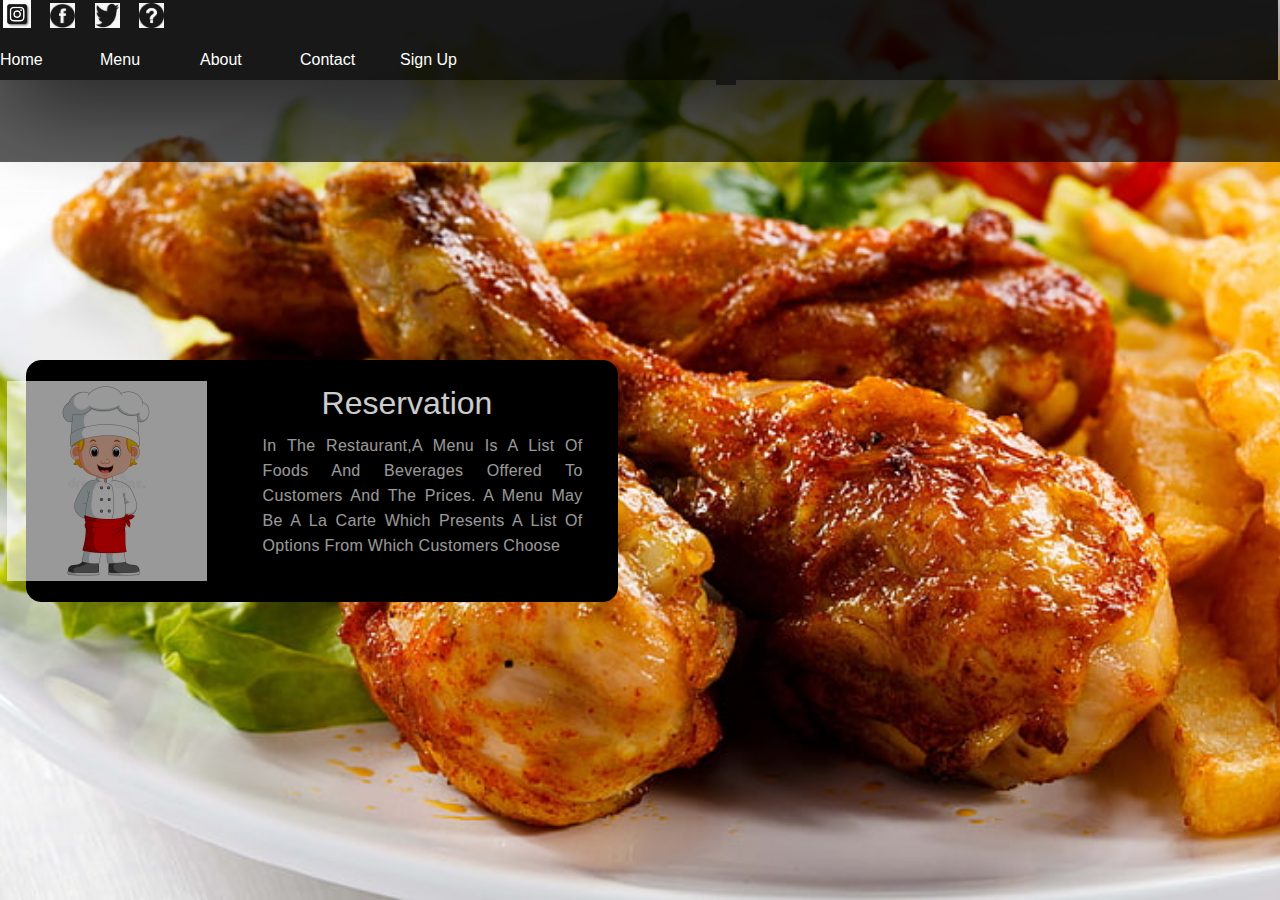
<file: index.html>
<html>
    <head>
    <title>
    Food corner
    </title>
    <link rel="stylesheet" type="text/css" href="style.css">

    
    </head>
    <body>
     <div class="box">
        <div class="barmenu">
            <div class="icons">
            
            <img src="pic.jpg" height="28" width="28" class="insta">
            <img src ="fb.png" height="25" width="25" class="fb">
            <img src ="twitter.png" height="25" width="25" class="twitter">
            <img src ="qm.png" height="25" width="25" class="qm">
            
        </div>
        
        

        <div class="dark"></div>
        <div class="menu"></div>
        <ul class="m">
            <li> <button class="btn"></button><a href="">Home</a></button></li>
            <li> <button class="btn"></button><a href="menu.html">Menu</a></button></li>
            <li> <button class="btn"></button><a href="about.html">About</a></button></li>
            
            <li> <button class="btn"></button><a href="contact.html">Contact</a></button></li>
                <li>  <button class="btn"></button><a href="signup.html">Sign up</a></button></li>

            
        </ul>
     </div>
     <div class="content">
        <img src="boy.jpg" height="200" width="200" class="chef">
        <h1>Reservation</h1>
        <h4> In the restaurant,a menu is a list of foods and beverages offered to customers and the prices. A menu may be a la carte which presents a list of options from which customers choose
        </h4>
        <form action="order.html">
            <button>Book Now</button>
        </form>
        
     </div>
      </body>
</html>
</file>
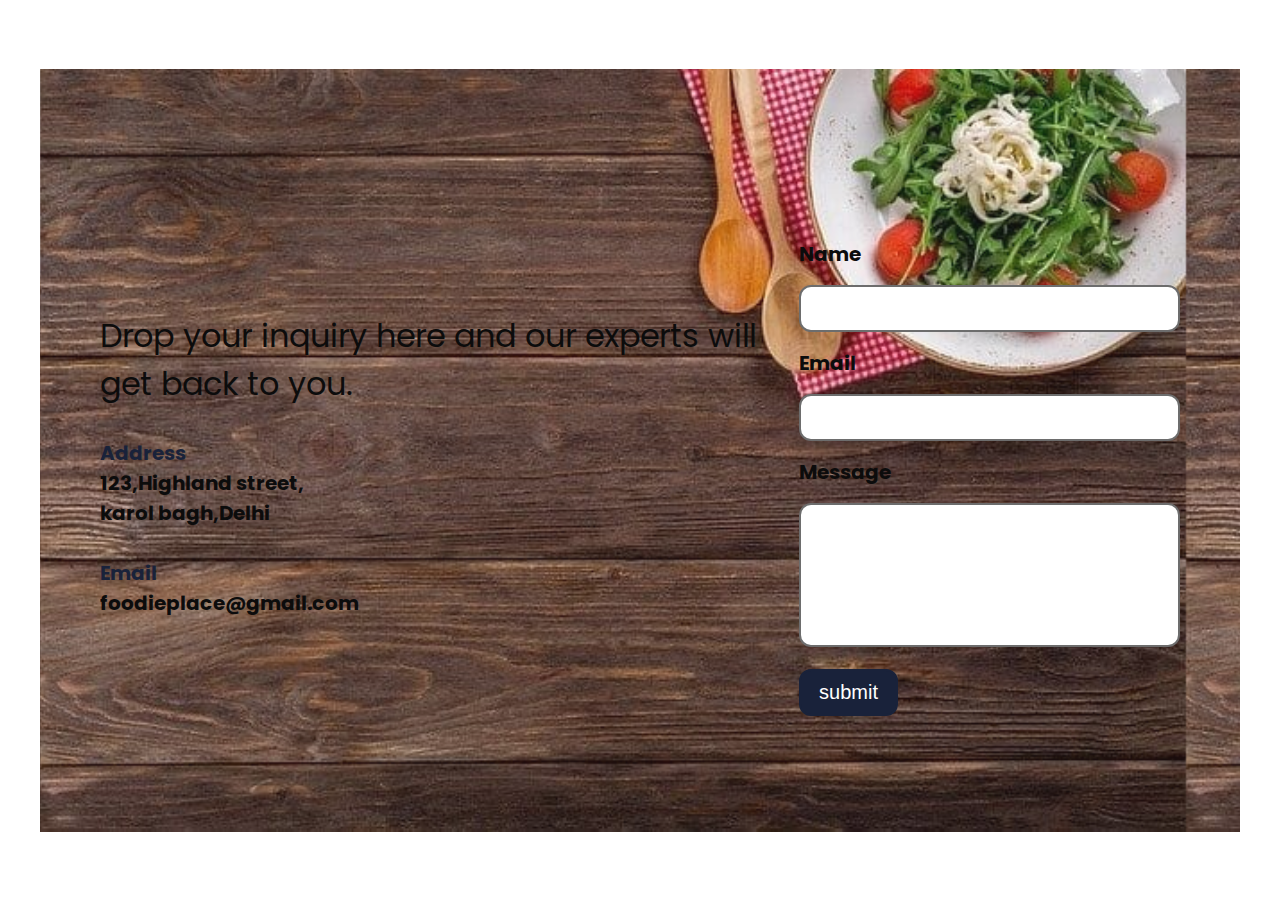
<file: contact.html>
<html>
    <head>
        <title>Contact us page</title>
        <link rel="stylesheet" type="text/css" href="contact.css">
    </head>
<body>
    <section class="contact">
        <div class="cont container">
            <div class="contact-text">
                <p>Drop your inquiry here and our experts will get back to you.</p>
                <h6>Address</h6>
                <p class="address">
                   <b>123,Highland street,<br>karol bagh,Delhi</b> 
                </p>
                <h6>Email</h6>
                <p class="mail"><b>foodieplace@gmail.com</b></p>
            </div>
            <div class="contact-form">
               <h2> <form>
                    <label for="name">Name</label>
                    <input type="text" name="name" id="name" required>
                    <label for="email">Email</label>
                    <input type="email" name="email" id="email" required>
                    <label for="message">Message</label>
                    <textarea name="message" id="message" cols="30" rows="5" required></textarea>
                    <input type="submit" value="submit">
                </form>
            </h2>
            </div>
        </div>
    </section>
</body>

</html>
</file>
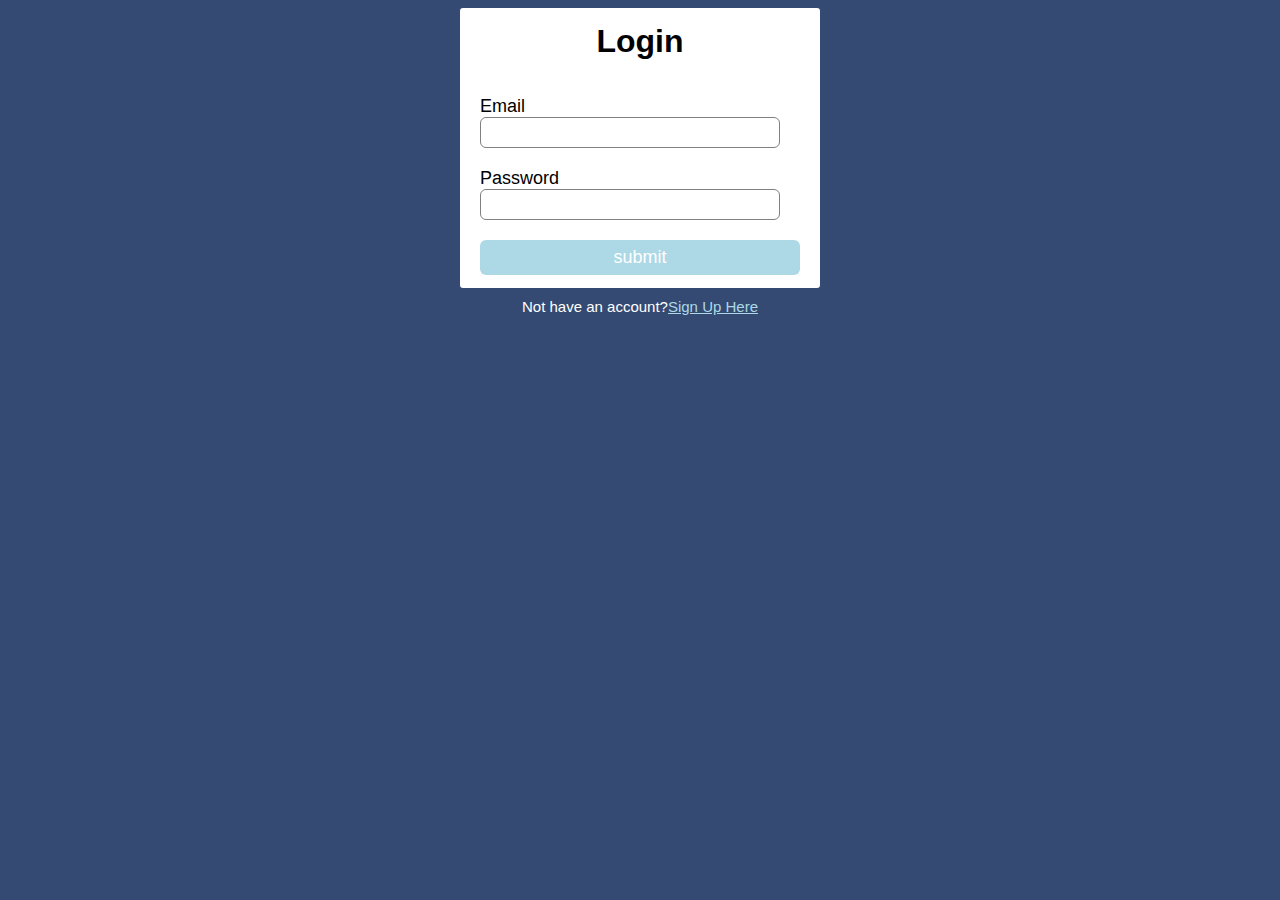
<file: login.html>
<html>
    <head> 
        <title>
            Login page
            </title>
            <link rel="stylesheet" type="text/css" href="signup.css">
        
    </head>
    <body>
        <div class="login-box">
            <h1>Login</h1>
            <form>
                <label>Email</label> 
                <input type="email" placeholder="">
                <label>Password</label> 
                <input type="Password" placeholder="">
                <input type="button" value="submit">
            </form>
           </div>
             <p class="para2">Not have an account?<a href="signup.html">Sign Up Here</a></p>
        </form></body>
</html>
</file>
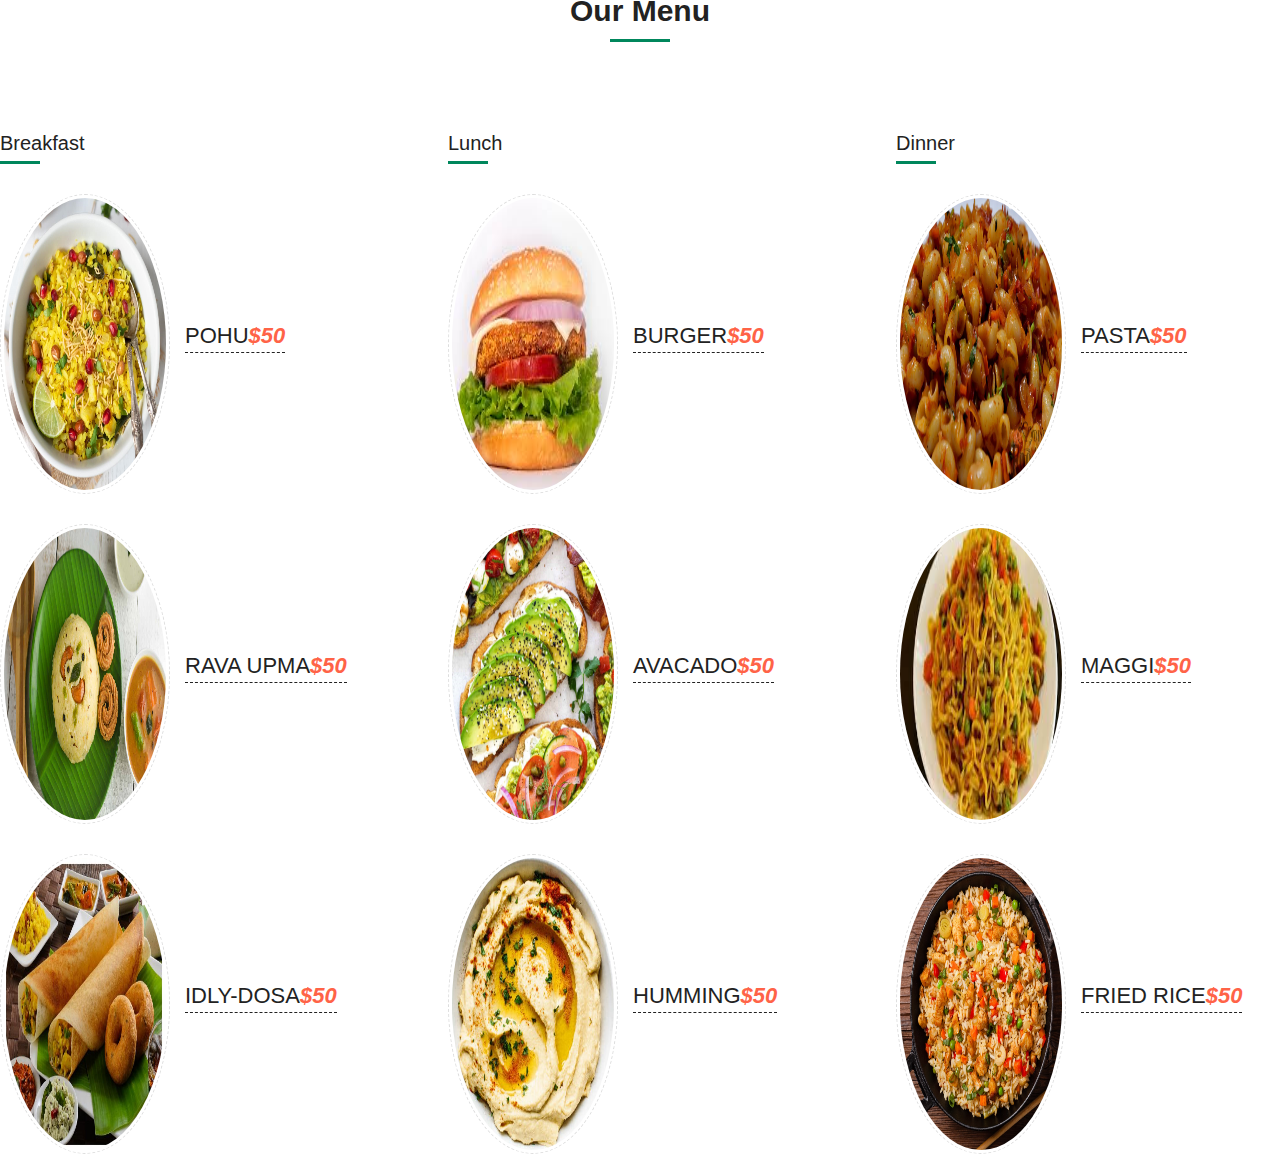
<file: menu.html>
<html>
    <head>
        <title>
        Menu page
        </title>
        <link rel="stylesheet" type="text/css" href="menu.css">
        </head>
        <body>
            <div class="main">
            <div class="section-title">
             <h2>Our Menu</h2>
             <p></p>
            </div>
            <div class="menus">
           <div class="menu-column">
            <h4>Breakfast</h4>
            <div class="single-menu">
           <img src="1.jpg" height="300" width="300">
            <div class="menu-content">
             <h5>POHU <span>$50</span></h5>
              <p></p>
            </div>
            </div>
             <div class="single-menu">
             <img src="2.jpg" height="300" width="300">
            <div class="menu-content">
           <h5>RAVA UPMA <span>$50</span></h5>
             <p></p>
             </div>
             </div>
             <div class="single-menu">
             <img src="3.jpg" height="300" width="300">
             <div class="menu-content">
            <h5>IDLY-DOSA <span>$50</span></h5>
           <p></p>
              </div>
             </div>
           </div>
            
             


            <div class="menu-column">
                <h4>Lunch</h4>
                <div class="single-menu">
               <img src="4.jpg" height="300" width="300">
                <div class="menu-content">
                 <h5>BURGER <span>$50</span></h5>
                  <p></p>
                </div>
                </div>
                 <div class="single-menu">
                 <img src="5.jpg" height="300" width="300">
                <div class="menu-content">
               <h5>AVACADO<span>$50</span></h5>
                 <p></p>
                 </div>
                 </div>
                 <div class="single-menu">
                 <img src="6.jpg" height="300" width="300">
                 <div class="menu-content">
                <h5>HUMMING <span>$50</span></h5>
               <p></p>
                  </div>
                 </div>
            </div>
                
                <div class="menu-column">
                    <h4>Dinner</h4>
                    <div class="single-menu">
                   <img src="7.jpg" height="300" width="300">
                    <div class="menu-content">
                     <h5>PASTA <span>$50</span></h5>
                      <p></p>
                    </div>
                    </div>
                    <div class="single-menu">
                     <img src="8.jpg" height="300" width="300">
                    <div class="menu-content">
                   <h5>MAGGI<span>$50</span></h5>
                     <p></p>
                     </div>
                    </div>
                     <div class="single-menu">
                     <img src="9.jpg" height="300" width="300">
                     <div class="menu-content">
                    <h5>FRIED RICE <span>$50</span></h5>
                   <p></p>
                      </div>
                    
              </div>
            </body>
</html>
</file>
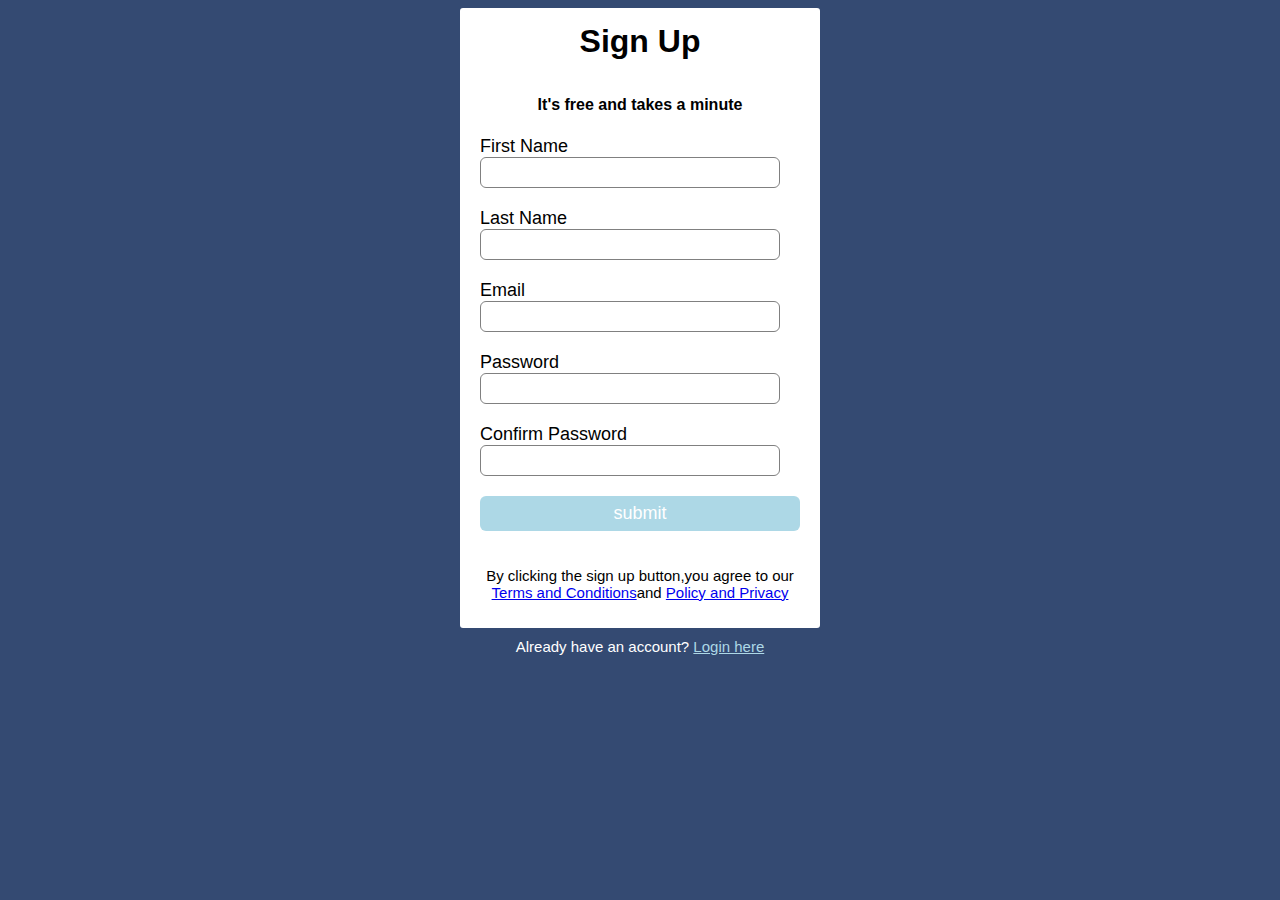
<file: signup.html>
<html>
    <head>
        <title>Sign Up</title>
        <link rel="stylesheet" type="text/css" href="signup.css">
    </head>
    <body>
        <div class="signup-box">
            <h1> Sign Up</h1>
            <h4>It's free and takes a minute</h4>
            <form>
                <label>First Name</label> 
                <input type="text" placeholder="">
                <label>Last Name</label> 
                <input type="text" placeholder="">
                <label>Email</label> 
                <input type="email" placeholder="">
                <label>Password</label> 
                <input type="Password" placeholder="">
                <label>Confirm Password</label> 
                <input type="Password" placeholder="">
                <input type="button" value="submit">
            </form>
            <p>By clicking the sign up button,you agree to our<br>
            <a href="a">Terms and Conditions</a>and <a href="a">Policy and Privacy</a></p>
        </div>
        <p class="para2">Already have an account? <a href="login.html">Login here</a> </p>
    </body>
</file>
<file: style.css>
*{
    margin: 0%;
    padding: 0%;
}

    body{
        background-image:url(food.jpg);
        background-repeat: no-repeat;
        background-size: cover;
        font-family: cursive,helvetica;
        overflow-x: hidden;
    }
    .barmenu{
        width: 99.86%;
        padding-top: 40px;
        border:none solid black;
        background-color: black;
        position: absolute;
        box-shadow: 12px 20px 90px;
        opacity: 0.9;
    }
    i{
        color:white;
        opacity: 0.6;
    }
    .icons{
        margin-left: 3px;
        word-spacing: 15px;
        position: absolute;
        top: 0%;
        left:0%
        
    }
    i:hover{
        opacity: 1;
        cursor: pointer;
    }
    
h2{
    width:20px;
    height: 20px;
    background: black;
    font-size: 13px;
    border-radius: 20px;
    text-align: center;
    position: absolute;
    left:93.4%;
    top:2%;
    line-height: 20px;
    color:white;
}
   .dark{
    background: #000;
    width: 102%;
    height: 102%;
    position: absolute;
    top:100%;
    opacity: 0.7;
    animation: 2s dark none;
   }
     
   @keyframes dark{
    0%{
        transform: translateY(-60px);
        opacity:0;
   
 }
     50%{
    transform:none;
    opacity: 0;
}
     100%{
    transform: none;
    opacity: 0.7;
}
   }
   .menu{
    position: absolute;
    top:120%;
    left: 2.5%;
    animation: 2s menu none;
}
@keyframes menu{
    0%{
        transform: translate3dmatrix(200px);
        opacity:0;
   
 }
     50%{
    transform:none;
    opacity: 0;
}
     100%{
    transform: none;
    opacity: 1;
}
   }
   ul{
    float: left;
   }
   
   .m li{
    float: left;
    width: 100px;
    list-style-type: none;
    line-height:40px;
    text-transform: capitalize;
   }
   .m li a{
    text-decoration: none;
    color:white;

 }
 
 .m li a:hover{
    color:#ff4c4c;
}
 
font{
    color: #ff4c4c;
}

.sub{
    width: 105px;
    background: #000;
    border-radius: 5px;
    opacity: 0.7;
}

.sub:hover{
    opacity: 1;
}
.sub li{
    color: white;
    line-height: 30px;
    padding: 10px;
    border-radius: 5px;
    display: none;
}
ul li:hover ul li{
    display: block;
    cursor: pointer;
}
.sub li:hover{
    
    width: 50px;

}
.chef{
    opacity: 0.6;
    margin-left: -40px;
    justify-content: center;
}
.content{
    border:1px solid black;
    width: 550px;
    position: absolute;
    left: 2%;
top: 40%;
padding: 20px;
background: #000;
opacity: 1;
border-radius: 15px;
box-shadow: 0px ;
animation: 3s content none;
}
h1{
    position: absolute;
    top: 10%;
    left: 50%;
    font-weight: 100;
    opacity: 0.8;
    color: white;
    }
    
h4{
    position: absolute;
    top: 30%;
    left: 40%;
    width: 320px;
    text-align: justify;
    text-transform: capitalize;
    color: white;
    font-weight: 100;
    line-height: 25px;
    letter-spacing: 0.3px;
    opacity: 0.6;
    }
    
button{
    position: absolute;
    top: 81%;
    left: 56%;
    padding: 10px;
   background: black;
    color: black;
    font-size: 15px;
    font-weight: 100;
    border: none;
    font-family: helvetica;
    border-radius: .5px;
    outline: none;
    }
    button:hover{
        background-color: #ed5565;
        cursor: pointer;
        }
</file>
<file: contact.css>
@import url("https://fonts.googleapis.com/css2?family=Poppins:ital,wght@0,100;0,200;0,300;0,400;0,500;0,600;0,700;0,800;0,900;1,100;1,200;1,300;1,400;1,500;1,600;1,700;1,800;1,900&display=swap");
* {
    margin: 0;
    padding: 0;
    box-sizing: border-box;
}

*::after,
*::before {
    box-sizing: border-box;
    padding: 0;
    margin: 0;
}

:root {
    --primary-color: #fff;
    --grey-color: #666;
    --dar-blue-color: hsl(223deg 57% 12%);
    --medium-font-size: 20px;
    --small-font-size: 16px;
}

body {
    font-family: "Poppins", sans-serif;
    display: flex;
    justify-content: center;
    align-items: center;
}

.container {
    max-width: 1200px;
    width: 90%;
    margin: auto;
}


/* -======= Contact =====- */

.contact {
    padding-top: 100px;
    padding-bottom: 100px;
   background-image: url(food1.jpg);
   background-size: contain;
   opacity: .95;
}

.cont {
    display: flex;
    align-items: center;
    justify-content: space-between;
    padding-top: 60px;
}

contact-text {
    flex-basis: 48%;
}

.contact-text p {
    font-size: 32px;
    margin-bottom: 30px;
    margin-right: 40px;
}

.contact-text h6,
.contact-text .address,
.contact-text .mail {
    font-size: var(--medium-font-size);
}

.contact-text h6 {
    color: var(--dar-blue-color);
}

.contact-form {
    flex-basis: 48%;
}

.cont .contact-form form {
    display: flex;
    flex-direction: column;
}

.cont .contact-form form label {
    font-size: var(--medium-font-size);
    padding: 10px 0;
}

.cont .contact-form form input,
.cont .contact-form form textarea {
    font-size: var(--medium-font-size);
    padding: 10px 0;
    resize: none;
    margin: 6px 0;
    border-radius: 12px;
    outline: none;
    border: 2px solid var(--grey-color);
}

.cont .contact-form form input[type="submit"] {
    margin: 16px 0;
    width: 26%;
    cursor: pointer;
    border: 2px solid var(--dar-blue-color);
    font-size: var(--medium-font-size);
    background-color: var(--dar-blue-color);
    color: var(--primary-color);
    font-weight: 500;
    transition: 0.4s;
}

.cont .contact-form form input[type="submit"]:hover {
    background-color: var(--primary-color);
    color: var(--dar-blue-color);
    font-weight: 600;
}


/* -======= Media Queriers =====- */

@media (max-width: 500px) {
    .cont {
        display: block;
        flex-direction: column;
    }
    .contact {
        padding-top: 0;
    }
    .cont .contact-form form input,
    .cont .contact-form form textarea {
        width: 100%;
    }
    .cont .contact-form form input[type="submit"] {
        width: 23%;
        font-size: var(--small-font-size);
    }
    .contact-text p {
        margin-right: 0;
    }
}

@media (min-width: 501px) and (max-width: 768px) {
    .cont {
        display: block;
        flex-direction: column;
    }
    .contact {
        padding-top: 0;
    }
    .cont .contact-form form input,
    .cont .contact-form form textarea {
        width: 100%;
    }
    .cont .contact-form form input[type="submit"] {
        width: 23%;
        font-size: var(--small-font-size);
    }
    .contact-text p {
        margin-right: 0;
    }
}
</file>
<file: signup.css>
body{
    background-color: #344a72;
    font-family: helvetica;
}
.signup-box{
    width: 360px;
    height: 620px;
    margin: auto;
    background-color: white;
    border-radius: 3px;
}
.login-box{
    width: 360px;
    height: 280px;
    margin: auto;
    background-color: white;
    border-radius: 3px;
}
h1{
   text-align: center;
   padding: 15px;
}
h4{
    text-align: center;
}
form{
    width: 300px;
    margin-left: 20px;
}
form label{
    display: flex;
    margin-top: 20px;
    font-size: 18px;
}
form input{
    width: 100%;
    padding: 7px;
    border: none;
    border: 1px solid gray;
    border-radius: 6px;
    outline: none;

}
input[type="button"]{
    width: 320px;
    height: 35px;
    margin-top: 20px;
    border: none;
    background-color: lightblue;
    color: white;
    font-size: 18px;

}
p{
    text-align: center;
    padding-top: 20px;
    font-size: 15px;
}
.para2{
    text-align: center;
    color: white;
    font-size: 15px;
    margin-top: -10px;
}
.para2 a{
    color: lightblue;
}
</file>
<file: menu.css>
*{
    margin: 0%;
    padding: 0%;
    box-sizing: border-box;
}
body{
    font-family: helvetica;
    font-size: 16px;
    line-height: 22px;
    color: #222;
}
main{
    width: 1170px;

    margin: 100px auto;
}
.section-title{
    text-align: center;
    margin-bottom:80px ;
}
.section-title h2{
    text-transform: capitalize;
    font-size: 30px;
    position: relative;
    display: inline-block;
    padding-bottom:20px;
    margin-bottom: 10px;
}
.section-title h2:before{
    content: '';
    position: absolute;
    width: 60px;
    height: 3px;
    background-color: #00875c;
    bottom: 0%;
    left: 50%;
    transform: translateX(-50%);
    
}
.menus{
    display: flex;
    justify-content: space-between;
    flex-wrap: wrap;
}
.menu-column{
    width: 30%;
    }
    .menu-column h4{
        text-transform: capitalize;
        font-size: 20px;
        font-weight: 500;
        margin-bottom: 20px;
        position: relative;
        padding-bottom: 10px;
    }
    .menu-column h4:before{
        content: '';
        position: absolute;
    width: 40px;
    height: 3px;
    background-color: #00875c;
    bottom: 0%;
   
    }
    .single-menu{
        display: flex;
        align-items: center;
        margin-top: 30px;
     
    }
    .single-menu img{
        border-radius: 50%;
        max-width: 170px;
        border: 1px dashed #ddd;
        padding: 3px;
        margin-right: 15px;
        transition: .3s;
    }
    .single-menu:hover img{
        transform: rotate(360deg);
     }
    .single-menu .menu-content h5{
        text-transform: capitalize;
        font-size: 22px;
        font-weight: 500;
        border-bottom: 1px dashed #222;
        padding-bottom: 5px;
        margin-bottom: 10px;
    }
    .single-menu .menu-content h5 span{
        color: tomato;
        float: right;
        font-weight: 600;
        font-style: italic;
    }
</file>
